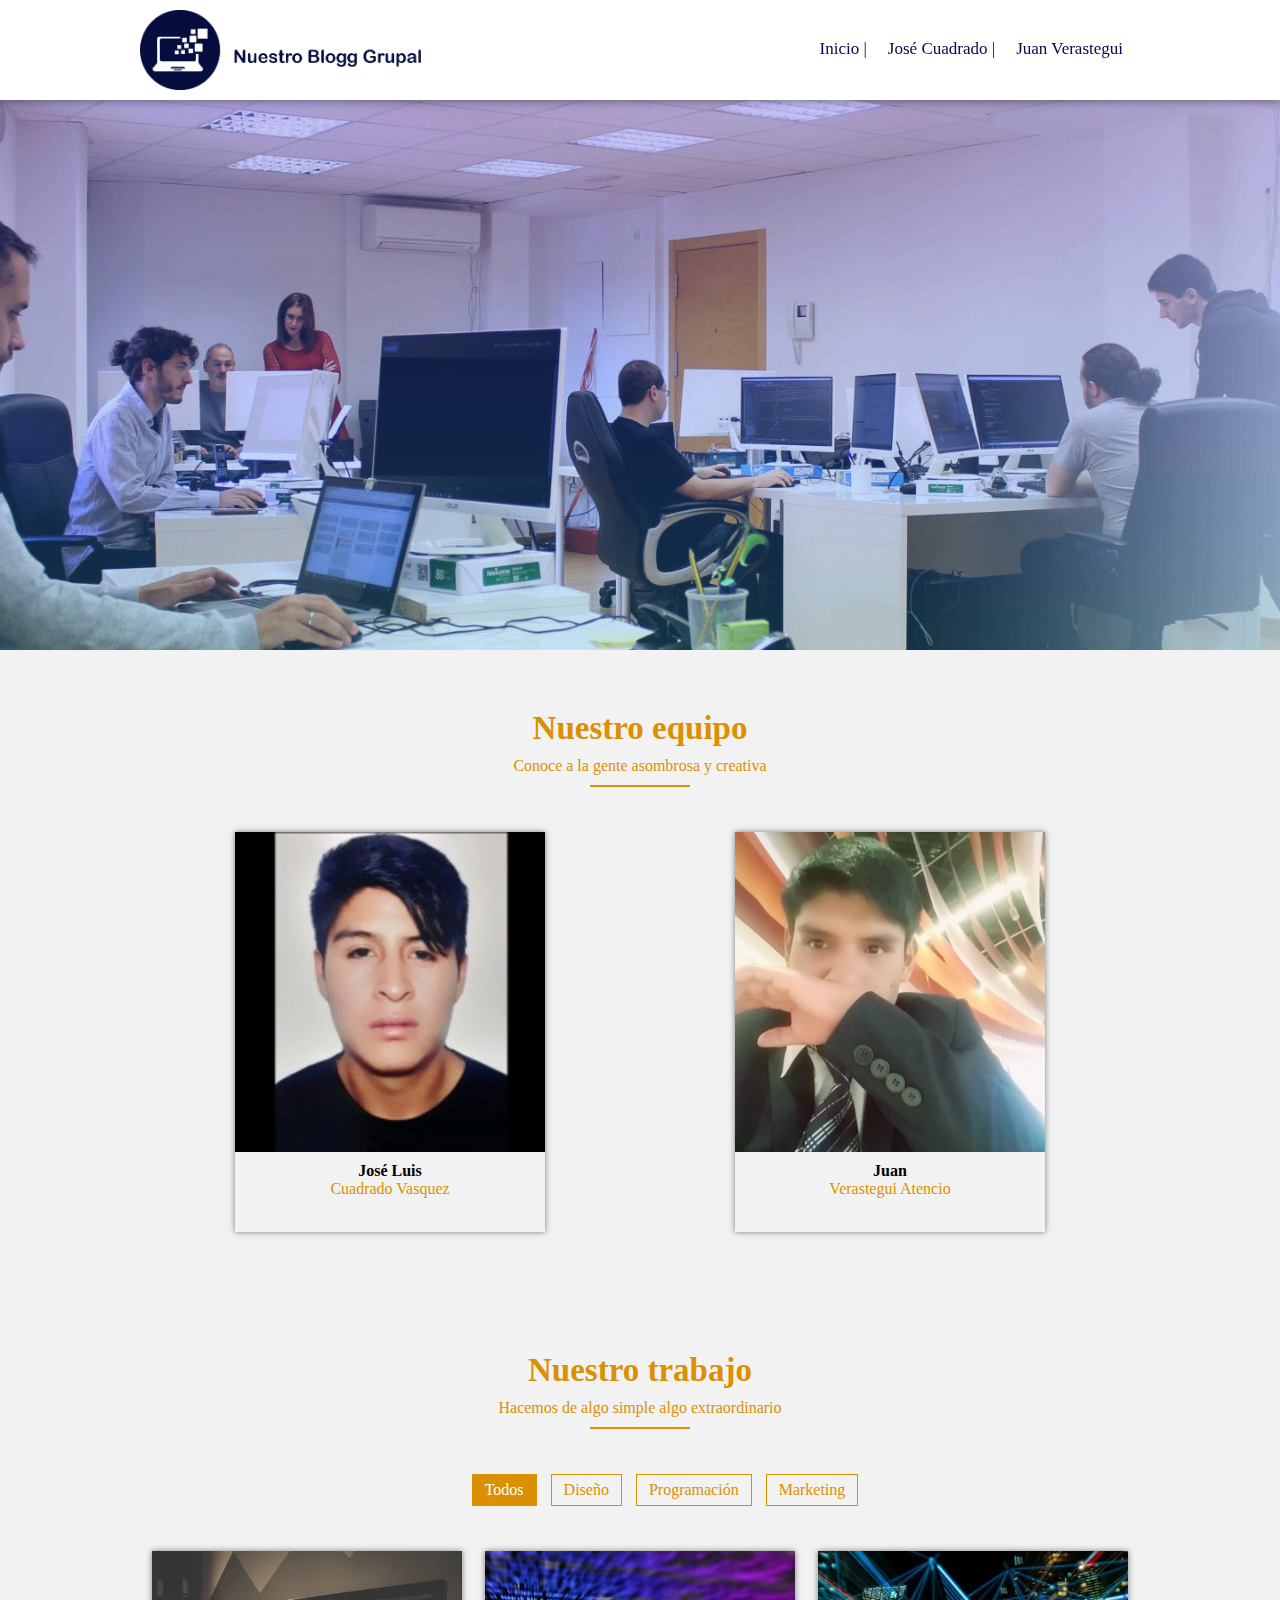
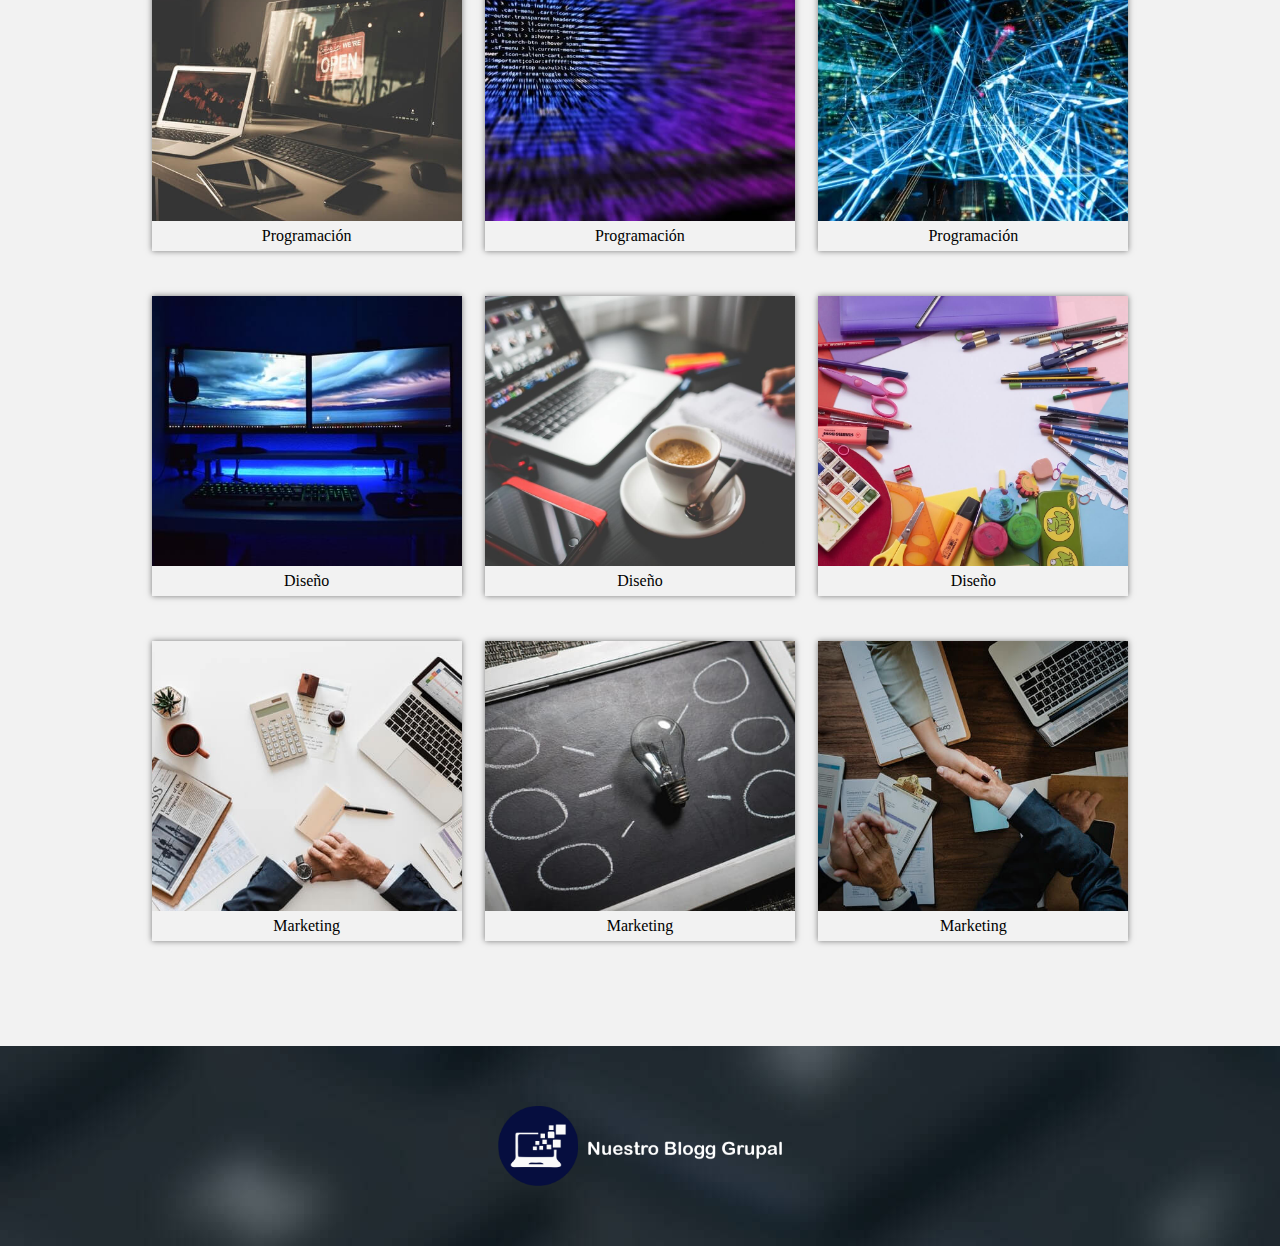
<file: index.html>
<!DOCTYPE html>
<html lang="es">
<!-- Hi, this is a template free, please suscribe to my chanel
AlexCG Design, Thank you, I hope this template helps you -->

<head>
    <meta charset="UTF-8">
    <meta name="viewport" content="width=device-width, initial-scale=1.0">
    <meta http-equiv="X-UA-Compatible" content="ie=edge">
    <title>Blogg Grupal</title>
    <link rel="stylesheet" href="estilos.css">
    <link rel="stylesheet" href="https://use.fontawesome.com/releases/v5.3.1/css/all.css" integrity="sha384-mzrmE5qonljUremFsqc01SB46JvROS7bZs3IO2EmfFsd15uHvIt+Y8vEf7N7fWAU" crossorigin="anonymous">
</head>

<body class="hidden">
    <div class="centrado" id="onload">
        <div class="lds-facebook">
            <div></div>
            <div></div>
            <div></div>
        </div>
    </div>
    <header>
        <nav id="nav" class="nav1">
            <div class="contenedor-nav">

                <div class="logo">
                    <img src="img/logoPrincipal.png">
                </div>

                <div class="enlaces" id="enlaces">
                    <a href="#" id="enlace-inicio" class="btn-header" style="color: rgb(7, 7, 75);">Inicio |</a>
                    <a href="jose/index.html" id="enlace-equipo" class="btn-header" style="color: rgb(7, 7, 75);">José Cuadrado |</a>
                    <a href="juan/index.html
                    " id="enlace-trabajo" class="btn-header" style="color: rgb(7, 7, 75);"> Juan Verastegui</a>
                </div>
                <div class="icono" id="open">
                    <span>&#9776;</span>
                </div>
            </div>
        </nav>
    </header>
    <main>
        <section class="team contenedor" id="equipo">
            <h3>Nuestro equipo</h3>
            <p class="after">Conoce a la gente asombrosa y creativa</p>
            <div class="card">
                <div class="content-card">
                    <div class="people">
                        <img src="img/people1.jpg" alt="">
                    </div>
                    <div class="texto-team">
                        <h4>José Luis</h4>
                        <p>Cuadrado Vasquez</p>
                    </div>
                </div>
                <div class="content-card">
                    <div class="people">
                        <img src="img/people2.jpg" alt="">
                    </div>
                    <div class="texto-team">
                        <h4>Juan</h4>
                        <p>Verastegui Atencio</p>
                    </div>
                </div>
            </div>
        </section>
        <section class="work contenedor" id="trabajo">
            <h3>Nuestro trabajo</h3>
            <p class="after">Hacemos de algo simple algo extraordinario</p>
            <div class="botones-work">
                <ul>
                    <li class="filter active" data-nombre='todos'>Todos</li>
                    <li class="filter" data-nombre='diseño'>Diseño</li>
                    <li class="filter" data-nombre='programacion'>Programación</li>
                    <li class="filter" data-nombre='marketing'>Marketing</li>
                </ul>
            </div>
            <div class="galeria-work">
                <div class="cont-work programacion">
                    <div class="img-work">
                        <img src="img/programacion1.jpeg" alt="">
                    </div>
                    <div class="textos-work">
                        <h4>Programación</h4>
                    </div>
                </div>
                <div class="cont-work programacion">
                    <div class="img-work">
                        <img src="img/programacion2.jpeg" alt="">
                    </div>
                    <div class="textos-work">
                        <h4>Programación</h4>
                    </div>
                </div>
                <div class="cont-work programacion">
                    <div class="img-work">
                        <img src="img/programacion3.jpeg" alt="">
                    </div>
                    <div class="textos-work">
                        <h4>Programación</h4>
                    </div>
                </div>
                <div class="cont-work diseño">
                    <div class="img-work">
                        <img src="img/diseño1.jpeg" alt="">
                    </div>
                    <div class="textos-work">
                        <h4>Diseño</h4>
                    </div>
                </div>
                <div class="cont-work diseño">
                    <div class="img-work">
                        <img src="img/diseño2.jpeg" alt="">
                    </div>
                    <div class="textos-work">
                        <h4>Diseño</h4>
                    </div>
                </div>
                <div class="cont-work diseño">
                    <div class="img-work">
                        <img src="img/diseño3.jpeg" alt="">
                    </div>
                    <div class="textos-work">
                        <h4>Diseño</h4>
                    </div>
                </div>
                <div class="cont-work marketing">
                    <div class="img-work">
                        <img src="img/marketing1.jpeg" alt="">
                    </div>
                    <div class="textos-work">
                        <h4>Marketing</h4>
                    </div>
                </div>
                <div class="cont-work marketing">
                    <div class="img-work">
                        <img src="img/marketing2.jpeg" alt="">
                    </div>
                    <div class="textos-work">
                        <h4>Marketing</h4>
                    </div>
                </div>
                <div class="cont-work marketing">
                    <div class="img-work">
                        <img src="img/marketing3.jpeg" alt="">
                    </div>
                    <div class="textos-work">
                        <h4>Marketing</h4>
                    </div>
                </div>
            </div>
        </section>
    </main>
    <footer id="contacto">
        <div class="footer contenedor">
            <div class="logo">
                <img src="img/logoPrincipal01.png" alt="">
            </div>
        </div>

    </footer>
    <script src="js/jquery.js"></script>
    <script src="js/main.js"></script>
    <script src="js/filtro.js"></script>
</body>

</html>
</file>
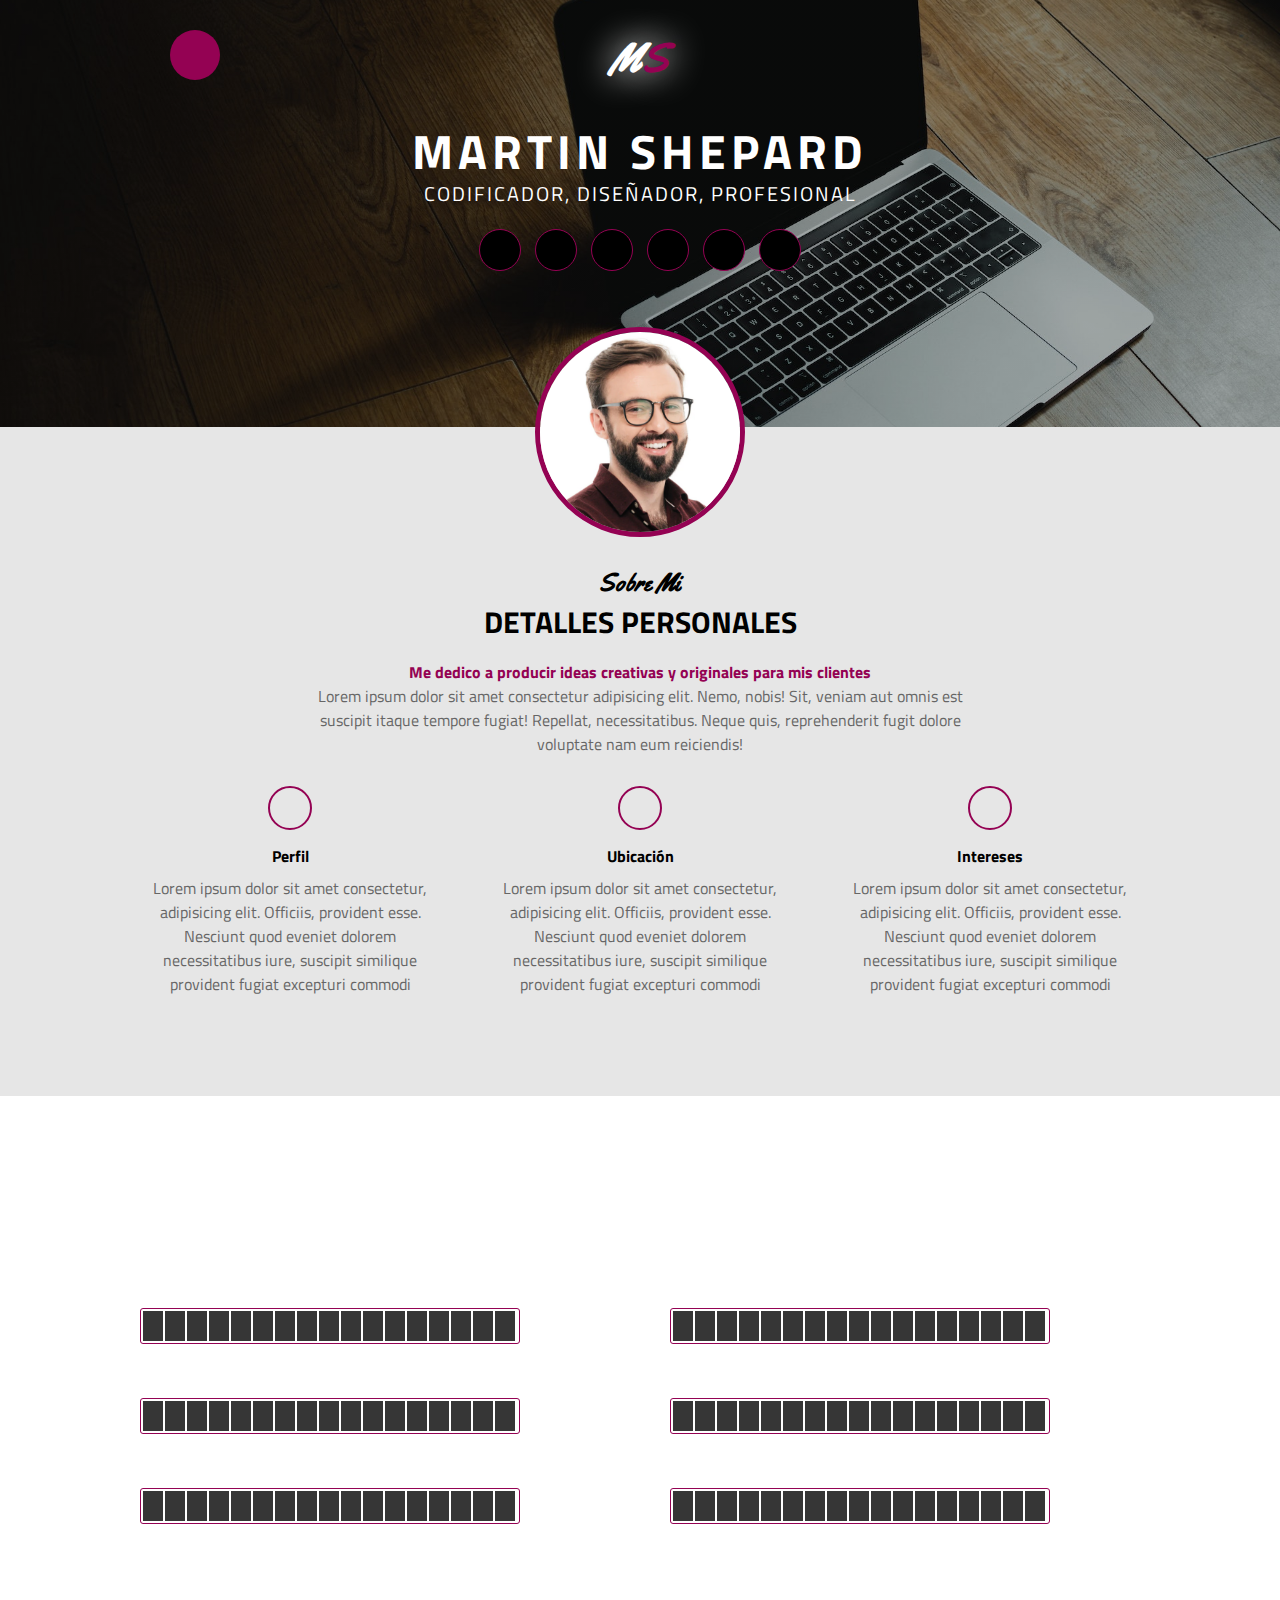
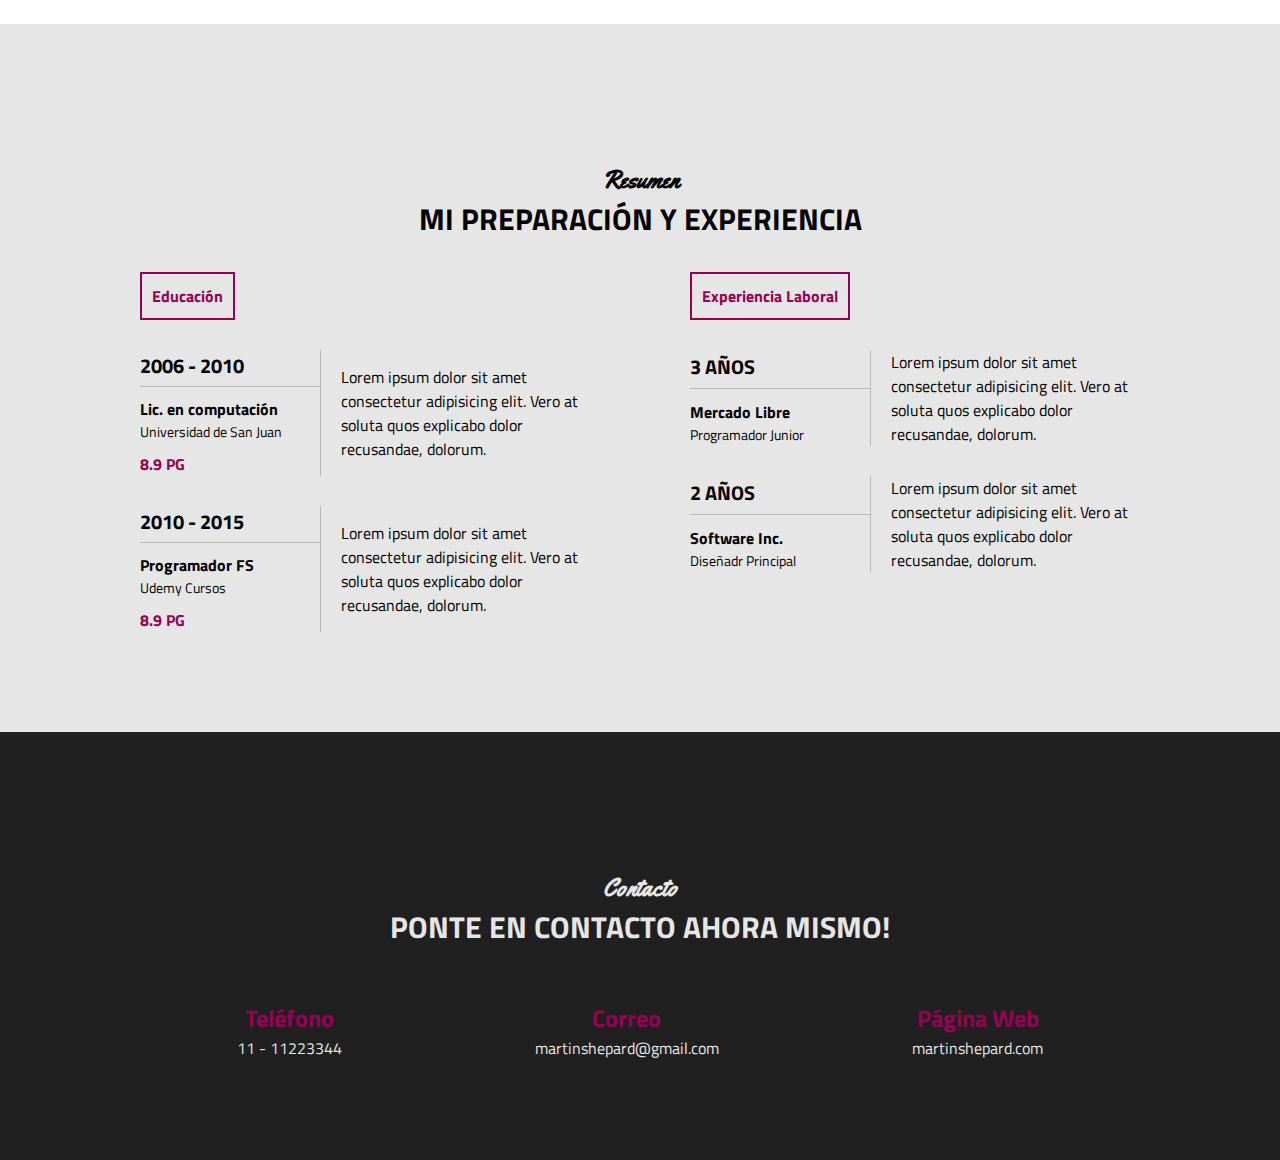
<file: jose/index.html>
<!DOCTYPE html>
<html lang="es">
<head>
    <meta charset="UTF-8">
    <meta http-equiv="X-UA-Compatible" content="IE=edge">
    <link rel="stylesheet" href="https://cdnjs.cloudflare.com/ajax/libs/font-awesome/6.2.1/css/all.min.css" integrity="sha512-MV7K8+y+gLIBoVD59lQIYicR65iaqukzvf/nwasF0nqhPay5w/9lJmVM2hMDcnK1OnMGCdVK+iQrJ7lzPJQd1w==" crossorigin="anonymous" referrerpolicy="no-referrer" />
    <meta name="viewport" content="width=device-width, initial-scale=1.0">
    <link rel="stylesheet" href="estilo.css">
    <title>CV MARTIN SHEPARD</title>
</head>
<body>
    <!-- SECCION INICIO -->
    <section class="inicio" id="inicio">
        <div class="contenido-seccion">
            <header>
                <div class="nav-bar" onclick="mostrarOcultarMenu()">
                    <i class="fa-solid fa-bars"></i>
                </div>
                <nav id="nav" class="nav">
                    <a href="#inicio">Inicio</a>
                    <a href="#sobremi">Sobre mí</a>
                    <a href="#habilidades">Habilidades</a>
                    <a href="#resumen">Resumen</a>
                    <a href="#contacto">Contacto</a>
                </nav>
                <div class="logo">
                    M<span class="color">S</span>
                </div>
            </header>
            <div class="info">
                <h1>MARTIN SHEPARD</h1>
                <h2>CODIFICADOR, DISEÑADOR, PROFESIONAL</h2>
                <div class="redes">
                    <a href="#"><i class="fa-brands fa-twitter"></i></a>
                    <a href="#"><i class="fa-brands fa-facebook-f"></i></a>
                    <a href="#"><i class="fa-brands fa-square-instagram"></i></a>
                    <a href="#"><i class="fa-brands fa-youtube"></i></a>
                    <a href="#"><i class="fa-brands fa-linkedin-in"></i></a>
                    <a href="#"><i class="fa-brands fa-pinterest-p"></i></a>
                </div>
            </div>
            <div class="foto">
                <img src="img/foto.png" alt="">
            </div>
        </div>
    </section>

    <!-- SECCION SOBRE MI -->
    <section class="sobremi" id="sobremi">
        <div class="contenido-seccion">
            <h2 class="titulo-seccion">Sobre Mi</h2>
            <h3>Detalles personales</h3>

            <p class="especial">Me dedico a producir ideas creativas y originales para mis clientes</p>
            <p>Lorem ipsum dolor sit amet consectetur adipisicing elit. Nemo, nobis! Sit, veniam aut omnis est suscipit itaque tempore fugiat! Repellat, necessitatibus. Neque quis, reprehenderit fugit dolore voluptate nam eum reiciendis!</p>

            <div class="fila">
                <div class="col">
                    <i class="fa-solid fa-user"></i>
                    <span class="titulo-detalle">Perfil</span>
                    <p>Lorem ipsum dolor sit amet consectetur, adipisicing elit. Officiis, provident esse. Nesciunt quod eveniet dolorem necessitatibus iure, suscipit similique provident fugiat excepturi commodi</p>
                </div>
                <div class="col">
                    <i class="fa-solid fa-location-pin"></i>
                    <span class="titulo-detalle">Ubicación</span>
                    <p>Lorem ipsum dolor sit amet consectetur, adipisicing elit. Officiis, provident esse. Nesciunt quod eveniet dolorem necessitatibus iure, suscipit similique provident fugiat excepturi commodi</p>
                </div>
                <div class="col">
                    <i class="fa-solid fa-flag"></i>
                    <span class="titulo-detalle">Intereses</span>
                    <p>Lorem ipsum dolor sit amet consectetur, adipisicing elit. Officiis, provident esse. Nesciunt quod eveniet dolorem necessitatibus iure, suscipit similique provident fugiat excepturi commodi</p>
                </div>
            </div>
        </div>
    </section>

    <!-- SECCION HABILIDADES -->
    <section class="habilidades" id="habilidades">
        <div class="contenido-seccion">
            <h2 class="titulo-seccion">Mis habilidades</h2>
            <h3>Me especializo en</h3>

            <div class="fila">
                <div class="col">
                    <span>HTML/CSS</span>
                    <div class="cont-barra">
                        <div class="barra" id="html">
                            <!-- mediante javascript luego genereremos 17 barritas con clase e -->
                            
                        </div>
                        <span>98%</span>
                    </div>
                </div>
                <div class="col">
                    <span>JAVASCRIPT</span>
                    <div class="cont-barra">
                        <div class="barra" id="javascript">
                            <!-- mediante javascript luego genereremos 17 barritas con clase e -->
                           
                        </div>
                        <span>70%</span>
                    </div>
                </div>
            </div>
            <div class="fila">
                <div class="col">
                    <span>WORDPRESS</span>
                    <div class="cont-barra">
                        <div class="barra" id="wordpress">
                            <!-- mediante javascript luego genereremos 17 barritas con clase e -->
                           
                        </div>
                        <span>90%</span>
                    </div>
                </div>
                <div class="col">
                    <span>PHOTOSHOP</span>
                    <div class="cont-barra">
                        <div class="barra" id="photoshop">
                            <!-- mediante javascript luego genereremos 17 barritas con clase e -->
                           
                        </div>
                        <span>85%</span>
                    </div>
                </div>
            </div>
            <div class="fila">
                <div class="col">
                    <span>PHP</span>
                    <div class="cont-barra">
                        <div class="barra" id="php">
                            <!-- mediante javascript luego genereremos 17 barritas con clase e -->
                           
                        </div>
                        <span>95%</span>
                    </div>
                </div>
                <div class="col">
                    <span>ILUSTRATOR</span>
                    <div class="cont-barra">
                        <div class="barra" id="ilustrator">
                            <!-- mediante javascript luego genereremos 17 barritas con clase e -->
                           
                        </div>
                        <span>75%</span>
                    </div>
                </div>
            </div>
        </div>
    </section>

    <!-- SECCION RESUMEN -->
    <section class="resumen" id="resumen">
        <div class="contenido-seccion">
            <h2 class="titulo-seccion">Resumen</h2>
            <h3>Mi preparación y experiencia</h3>
            <div class="info">
                <div class="col">
                    <span class="titulo">Educación</span>
                    <table>
                        <tr>
                            <td class="datos">
                                <h3>2006 - 2010</h3>
                            </td>
                            <td rowspan="2" class="descripcion">
                                Lorem ipsum dolor sit amet consectetur adipisicing elit. Vero at soluta quos explicabo dolor recusandae, dolorum.
                            </td>
                        </tr>
                        <tr>
                            <td>
                                <h4>Lic. en computación</h4>
                                <p>Universidad de San Juan</p>
                                <span class="promedio">8.9 PG</span>
                            </td>
                        </tr>
                    </table>
                    <table>
                        <tr>
                            <td class="datos">
                                <h3>2010 - 2015</h3>
                            </td>
                            <td rowspan="2" class="descripcion">
                                Lorem ipsum dolor sit amet consectetur adipisicing elit. Vero at soluta quos explicabo dolor recusandae, dolorum.
                            </td>
                        </tr>
                        <tr>
                            <td>
                                <h4>Programador FS</h4>
                                <p>Udemy Cursos</p>
                                <span class="promedio">8.9 PG</span>
                            </td>
                        </tr>
                    </table>
                </div>
                <div class="col">
                    <span class="titulo">Experiencia Laboral</span>
                    <table>
                        <tr>
                            <td class="datos">
                                <h3>3 Años</h3>
                            </td>
                            <td rowspan="2" class="descripcion">
                                Lorem ipsum dolor sit amet consectetur adipisicing elit. Vero at soluta quos explicabo dolor recusandae, dolorum.
                            </td>
                        </tr>
                        <tr>
                            <td>
                                <h4>Mercado Libre</h4>
                                <p>Programador Junior</p>
                               
                            </td>
                        </tr>
                    </table>
                    <table>
                        <tr>
                            <td class="datos">
                                <h3>2 Años</h3>
                            </td>
                            <td rowspan="2" class="descripcion">
                                Lorem ipsum dolor sit amet consectetur adipisicing elit. Vero at soluta quos explicabo dolor recusandae, dolorum.
                            </td>
                        </tr>
                        <tr>
                            <td>
                                <h4>Software Inc.</h4>
                                <p>Diseñadr Principal</p>
                            </td>
                        </tr>
                    </table>
                </div>
            </div>
        </div>
    </section>

    <!-- SECCION CONTACTO -->
    <section class="contacto" id="contacto">
        <div class="contenido-seccion">
            <h2 class="titulo-seccion">Contacto</h2>
            <h3>Ponte en contacto ahora mismo!</h3>

            <div class="fila">
                <div class="col">
                    <h2>
                        <i class="fa-solid fa-phone"></i> Teléfono
                    </h2>
                    <span class="info-contacto">11 - 11223344</span>
                </div>
                <div class="col">
                    <h2>
                        <i class="fa-solid fa-envelope"></i> Correo
                    </h2>
                    <span class="info-contacto">martinshepard@gmail.com</span>
                </div>
                <div class="col">
                    <h2>
                        <i class="fa-solid fa-globe"></i> Página Web
                    </h2>
                    <span class="info-contacto">martinshepard.com</span>
                </div>
            </div>
        </div>
    </section>

    <script src="app.js"></script>
</body>
</html>
</file>
<file: estilos.css>
:root{
  --color1: rgb(219,144,.5);
  --color2: rgba(23, 180, 83, 0.877);
  --color3: rgba(11,194,211, 0.623);
  --fondo: #f2f2f2;
  --titulos: 33px;
  --margenes: 60px;
  --espacios: 10px;
  --espacios-contenido:45px;
}

* {
  margin: 0;
  padding: s0;
  box-sizing: border-box;
}

body {
  font-family: 'open sans';
  background: var(--fondo);
}

img{
  vertical-align: top;
}


/* Preloader */
.hidden{
  overflow: hidden;
}

.centrado{
  position: fixed;
  width: 100vw;
  height: 100vh;
  background: #000;
  z-index: 100;
  display: flex;
  justify-content: center;
  align-items: center;
}
.lds-facebook {
  display: inline-block;
  position: relative;
  width: 64px;
  height: 64px;
}

.lds-facebook div {
  display: inline-block;
  position: absolute;
  left: 6px;
  width: 13px;
  background: #cef;
  animation: lds-facebook 1.2s cubic-bezier(0, 0.5, 0.5, 1) infinite;
}

.lds-facebook div:nth-child(1) {
  left: 6px;
  animation-delay: -0.24s;
}

.lds-facebook div:nth-child(2) {
  left: 26px;
  animation-delay: -0.12s;
}

.lds-facebook div:nth-child(3) {
  left: 45px;
  animation-delay: 0;
}

@keyframes lds-facebook {
  0% {
    top: 6px;
    height: 51px;
  }

  50%,
  100% {
    top: 19px;
    height: 26px;
  }
}

/* Header */

header{
  width: 100%;
  height: 650px;
  background: linear-gradient(to bottom,
  rgba(64, 36, 224, 0.3),
  rgba(56, 121, 241, 0.3),
  rgba(49, 209, 196, 0.3)
  ), url(img/fondoPrincipal.jpg);
  background-attachment: fixed;
  background-position: center;
  background-size: cover;
}

nav{
  width: 100%;
  position: fixed;
  box-shadow: 0 0 10px 0 rgba(0,0,0,.5)
}

.nav1{
  background: #FFF;
  height: 100px;
  color:#000;
}

.nav2{
  background: var(--fondo);
  height:100px;
  color:#000;
}

.contenedor-nav{
  display: flex;
  margin: auto;
  width: 90%;
  justify-content: space-between;
  align-items: center;
  max-width:1000px;
  height:inherit;
  overflow: hidden;
}

nav .enlaces a{
  display: inline-block;
  padding: 5px 0;
  margin-right: 17px;
  font-size: 17px;
  font-weight: 300;
  text-decoration: none;
  border-bottom: 3px solid transparent;
  color: inherit;
}

nav .enlaces a:hover{
  border-bottom: 3px solid #1498a4;
  transition: 0.6s;
}

.logo, .logo img{ height:80px;}

.icono{
  display:none;
  font-size: 24px;
  padding: 23.5px 20px;
}

.textos{
  width: 100%;
  height: 100%;
  display:flex;
  justify-content: center;
  flex-direction: column;
  align-items: center;
  color:#fff;
  overflow: hidden;
  text-align: center;
}

.textos>h1{font-size:80px;
}

.textos>h2{font-size: 30px; font-weight: 300;}

/* Main */

.contenedor{
  margin:auto;
  padding: var(--margenes) 0;
  width: 90%;
  max-width: 1000px;
  text-align: center;
  overflow: hidden;
}

.contenedor h3{
  font-size: var(--titulos);
  color: var(--color1);
  margin-bottom: var(--espacios);
}

.contenedor p{
  font-size: var(--subtitulos);
  font-weight: 300;
  color: var(--color1);
}

.after::after{
  content:'';
  display: block;
  margin: auto;
  margin-top: var(--espacios);
  width: 100px;
  height: 2px;
  background: var(--color1);
  margin-bottom: var(--espacios-contenido);
}

.card{
  display: flex;
  justify-content: space-around;
  flex-wrap: wrap;
}

.content-card{
  width: 31%;
  box-shadow: 0 0 6px 0 rgba(0,0,0,.5);
  overflow: hidden;
  height:400px;
}

.people{
  height: 80%;
}

.content-card img{
  width: 100%;
  height: 100%;
  object-fit: cover;
}

.texto-team{
  height: 20%;
  width: 100%;
  padding: var(--espacios) 0;
}

.about{
  background: url(img/teclado.jpg);
  height: auto;
}

.servicios{
  display: flex;
  color:#fff;
  justify-content: space-between;
  margin: auto;
  flex-wrap: wrap;
}
.caja-servicios{
  width: 30%;
  margin: auto;
  text-align: center;
}
.caja-servicios>h4{
  margin-bottom: var(--espacios);
}

.caja-servicios>p{
  text-align: center;
}

.botones-work{
  overflow: hidden;
}

.botones-work li{
  display: inline-block;
  text-align: center;
  margin-left: var(--espacios);
  margin-bottom: var(--espacios-contenido);
  padding: 6px 12px;
  border: 1px solid var(--color1);
  list-style: none;
  color: var(--color1);
}

.botones-work li:hover{
  background: var(--color1);
  color:#fff;
  cursor: pointer;
}

.botones-work .active{
  background: var(--color1);
  color:#fff;
}

.galeria-work{
  display:flex;
  flex-wrap: wrap;
  justify-content: space-around;
}

.cont-work{
  width: 31%;
  box-shadow: 0 0 6px 0 rgba(0,0,0,.5);
  height:300px;
  overflow: hidden;
  margin-bottom: var(--espacios-contenido);
}

.img-work{
  height: 90%;
  width: 100%;
}

.img-work img{
  height: 100%;
  width: 100%;
  object-fit: cover;
}

.textos-work{
  height: 10%;
}

.textos-work h4{
  line-height: 30px;
  font-weight: 300;
}

/* Footer */

footer{background:url(img/teclado.jpg);}

.marca-logo{
  width: 40%;
  margin: auto;
  margin-bottom: var(--espacios);
}
.marca-logo img{
  width: 100%;
}
.iconos{
  display: flex;
  margin: auto;
  justify-content: space-around;
  width: 100%;
}
.fab{
  font-size:60px;
  color: #FFF;
  margin-bottom: var(--espacios);
  display: inline-block;
}

footer p{
  margin-top:var(--espacios);
}

@media screen and (max-width: 700px){
  .nav2{
    color: #fff;
  }

  .icono{
    display:block;
    cursor: pointer;
  }

  .enlaces{
    position: fixed;
    top:80px;
    background: #2c3e50;
    left: 0;
    height: 100%;
    transition: 1s;
    width: 0;
    overflow: hidden;
  }

  .enlaces a{
    display: block;
    width: 100%;
    height: 50px;
    padding: 20px;
    text-align: center;
    background: #34495e;
    color:#fff;
  }

  .textos>h1{font-size: 70px;}
  .textos>h2{font-size:35px;}

  .content-card{
    width: 48%;
    margin-bottom:var(--margenes);
  }

  :root{
    --margenes: 30px;
  }
}

@media screen and (max-width: 500px){
  :root{
    --espacios-contenido: 25px;
  }

  .content-card{
    width: 90%;
  }

  .caja-servicios{
    width: 90%;
    margin-bottom: var(--margenes);
  }

  .cont-work{
    width: 85%;
  }

  .marca-logo{
    width: 80%;
  }

  .iconos{
    margin: auto;
  }
}
</file>
<file: jose/estilo.css>
/* importamos las fuentes */
@import url('https://fonts.googleapis.com/css2?family=Titillium+Web:wght@200;300;400;600;700&family=Yellowtail&display=swap');
*{
    font-family: "Titillium Web";
    margin: 0;
    padding: 0;
}
html{
    scroll-behavior: smooth;
}

/* SECCION INICIO */
.inicio{
    background: linear-gradient(rgba(0,0,0,.3), rgba(0,0,0,.3)),
    url("img/fondo.jpg");
    background-size: cover;
    background-position: center center;
    color: #fff;
}
.inicio .contenido-seccion{
    max-width: 1000px;
    margin: auto;
    text-align: center;
    padding: 0 10px;
}
.inicio .contenido-seccion header{
    padding: 30px;
}
/* menu lateral */
.inicio .contenido-seccion header nav{
    position: fixed;
    margin-left: 60px;
    background-color: #940253;
    padding: 15px;
    border-radius: 10px;
    text-align: left;
    z-index: 99;
    display: none;
}
.inicio .contenido-seccion header nav a{
    display: block;
    color: #fff;
    text-decoration: none;
    margin-bottom: 10px;
    font-weight: bold;
}
/* ****** */
.inicio .contenido-seccion header .logo{
    font-weight: bold;
    font-size: 2.5rem;
    font-family: "Yellowtail";
    text-shadow: 0 0 35px #fff;
}
.inicio .contenido-seccion header .logo .color{
    color: #940253;
    font-family: "Yellowtail";
}
.inicio .contenido-seccion header .nav-bar{
    position: fixed;
    background-color: #940253;
    font-size: 20px;
    width: 50px;
    height: 50px;
    border-radius: 50%;
    line-height: 50px;
    cursor: pointer;
    transition: .3s;
}
.inicio .contenido-seccion header .nav-bar:hover{
    box-shadow: 0 0 35px #fff;
}
.inicio .contenido-seccion .info{
    padding-bottom: 130px;
}
.inicio .contenido-seccion .info h1{
    font-size: 3rem;
    letter-spacing: 5px;
}
.inicio .contenido-seccion .info h2{
    font-weight: normal;
    font-size: 20px;
    margin-top: -10px;
    letter-spacing: 2px;
}
.inicio .contenido-seccion .info .redes{
    margin: 20px 0;
}
.inicio .contenido-seccion .info .redes a{
    display: inline-block;
    text-decoration: none;
    background-color: #000;
    color: #940253;
    border: 1px solid #940253;
    border-radius: 50%;
    width: 40px;
    height: 40px;
    line-height: 40px;
    margin: 0 5px;
    transition: .3s;
}
.inicio .contenido-seccion .info .redes a:hover{
    color: #fff;
    background-color: #940253;
    box-shadow: 0 0 20px #fff;
}
.inicio .contenido-seccion .foto{
    position: relative;
}
.inicio .contenido-seccion .foto img{
    max-width: 200px;
    border-radius: 50%;
    border: 5px solid #940253;
    position: absolute;
    left: 50%;
    top: -100px;
    transform: translateX(-50%);
}
/* estilos generales */
.titulo-seccion{
    font-family: "Yellowtail";
    font-size: 1.5rem;
}
/* SECCION SOBRE MI */
.sobremi{
    background-color: #e6e6e6;
    padding: 140px 0 100px 0;
    text-align: center;
}
.sobremi .contenido-seccion{
    max-width: 1000px;
    margin: auto;
    padding: 0 10px;
}
.sobremi .contenido-seccion h3{
    text-transform: uppercase;
    font-size: 30px;
}
.sobremi .contenido-seccion .especial{
    color: #940253;
    font-weight: bold;
    margin-top: 15px;
}
.sobremi .contenido-seccion p{
    max-width: 700px;
    margin: auto;
    color: #666;
}
.sobremi .contenido-seccion .fila{
    display: flex;
    margin-top: 30px;
    justify-content: space-between;
}
.sobremi .contenido-seccion .fila .col{
    width: 30%;
}
.sobremi .contenido-seccion .fila .col i{
    color: #940253;
    display: inline-block;
    width: 40px;
    height: 40px;
    border: 2px solid #940253;
    line-height: 40px;
    border-radius: 50%;
}
.sobremi .contenido-seccion .fila .col span{
    display: block;
    font-weight: bold;
    margin: 8px 0;
}
/* SECCION HABILIDADES */
.habilidades{
    padding: 80px 0 100px 0;
    text-align: center;
    background: linear-gradient(rgba(0,0,0,.3), rgba(0,0,0,.3)),
    url("img/habilidades.jpg");
    background-size: cover;
    background-attachment: fixed;
    background-position: center center;
    color: #fff;
}
.habilidades .contenido-seccion{
    max-width: 1000px;
    margin: auto;
    padding: 0 10px;
}
.habilidades .contenido-seccion h3{
    text-transform: uppercase;
    font-size: 30px;
}
.habilidades .contenido-seccion .fila{
    display: flex;
    justify-content: space-between;
    margin-top: 30px;
}
.habilidades .contenido-seccion .fila .col{
    width: 47%;
    text-align: left;
}
.habilidades .contenido-seccion .fila .col .cont-barra{
    display: flex;
    align-items: center;
}
.habilidades .contenido-seccion .barra{
    display: flex;
    border: 1px solid #940253;
    padding: 2px;
    border-radius: 3px;
    margin-right: 10px;
}
.habilidades .contenido-seccion .barra .e{
    background-color: #363636;
    width: 20px;
    height: 30px;
    margin-right: 2px;
}
/* SECCION RESUMEN */
.resumen{
    background-color: #e6e6e6;
    padding: 140px 0 100px 0;
    text-align: center;
}
.resumen .contenido-seccion{
    max-width: 1000px;
    margin: auto;
    padding: 0 10px;
}
.resumen .contenido-seccion h3{
    text-transform: uppercase;
    font-size: 30px;
}
.resumen .contenido-seccion .info{
    text-align: left;
    display: flex;
    justify-content: space-between;
    margin-top: 30px;
}
.resumen .contenido-seccion .info .col{
    width: 45%;
}
.resumen .contenido-seccion .info .col .titulo{
    display: inline-block;
    color: #940253;
    font-weight: bold;
    border: 2px solid #940253;
    padding: 10px;

}
.resumen .contenido-seccion .info .col table{
    margin-top: 30px;
    border-collapse: collapse;
}
.resumen .contenido-seccion .info .col table .datos{
    width: 40%;
    border-bottom: 1px solid #bab9b9;
}
.resumen .contenido-seccion .info .col table h4{
    margin-top: 10px;
}
.resumen .contenido-seccion .info .col table h3{
    font-size: 20px;
    margin-bottom: 5px;
}
.resumen .contenido-seccion .info .col table p{
    font-size: 14px;
}
.resumen .contenido-seccion .info .col table .promedio{
    display: block;
    color: #940253;
    margin-top: 10px;
    font-weight: bold;
}
.resumen .contenido-seccion .info .col table .descripcion{
    border-left: 1px solid #bab9b9;
    padding-left: 20px;
}
/* SECCION CONTACTO */
.contacto{
    background-color: #202020;
    padding: 140px 0 100px 0;
    color: #e6e6e6;
    text-align: center;
}
.contacto .contenido-seccion{
    max-width: 1000px;
    margin: auto;
    padding: 0 10px;
}
.contacto .contenido-seccion h3{
    text-transform: uppercase;
    font-size: 30px;
}
.contacto .contenido-seccion .fila{
    display: flex;
    justify-content: space-around;
}
.contacto .contenido-seccion .fila .col{
    margin-top: 50px;
}
.contacto .contenido-seccion .fila .col h2{
    color: #940253;
}
/* SECCION RESPONSIVE */
@media screen and (max-width:800px){
    .habilidades .contenido-seccion .fila{
        display: block;
    }
    .habilidades .contenido-seccion .fila .col{
        width: 100%;
        text-align: center;
    }
    .habilidades .contenido-seccion .fila .col .cont-barra{
        justify-content: center;
    }
    .sobremi .contenido-seccion .fila{
        display: block;
    }
    .sobremi .contenido-seccion .fila .col{
        width: 80%;
        margin: auto;
        margin-top: 20px;
    }
    .resumen .contenido-seccion .info{
        display: block;
    }
    .resumen .contenido-seccion .info .col{
        width: 90%;
        margin: auto;
    }
    .resumen .contenido-seccion .info .col .titulo{
        display: block;
        text-align: center;
    }
    .resumen .contenido-seccion .info .col table{
        margin-top: 10px;
        margin-bottom: 30px;
    }
    .contacto .contenido-seccion .fila{
        display: block;
    }
}
</file>
